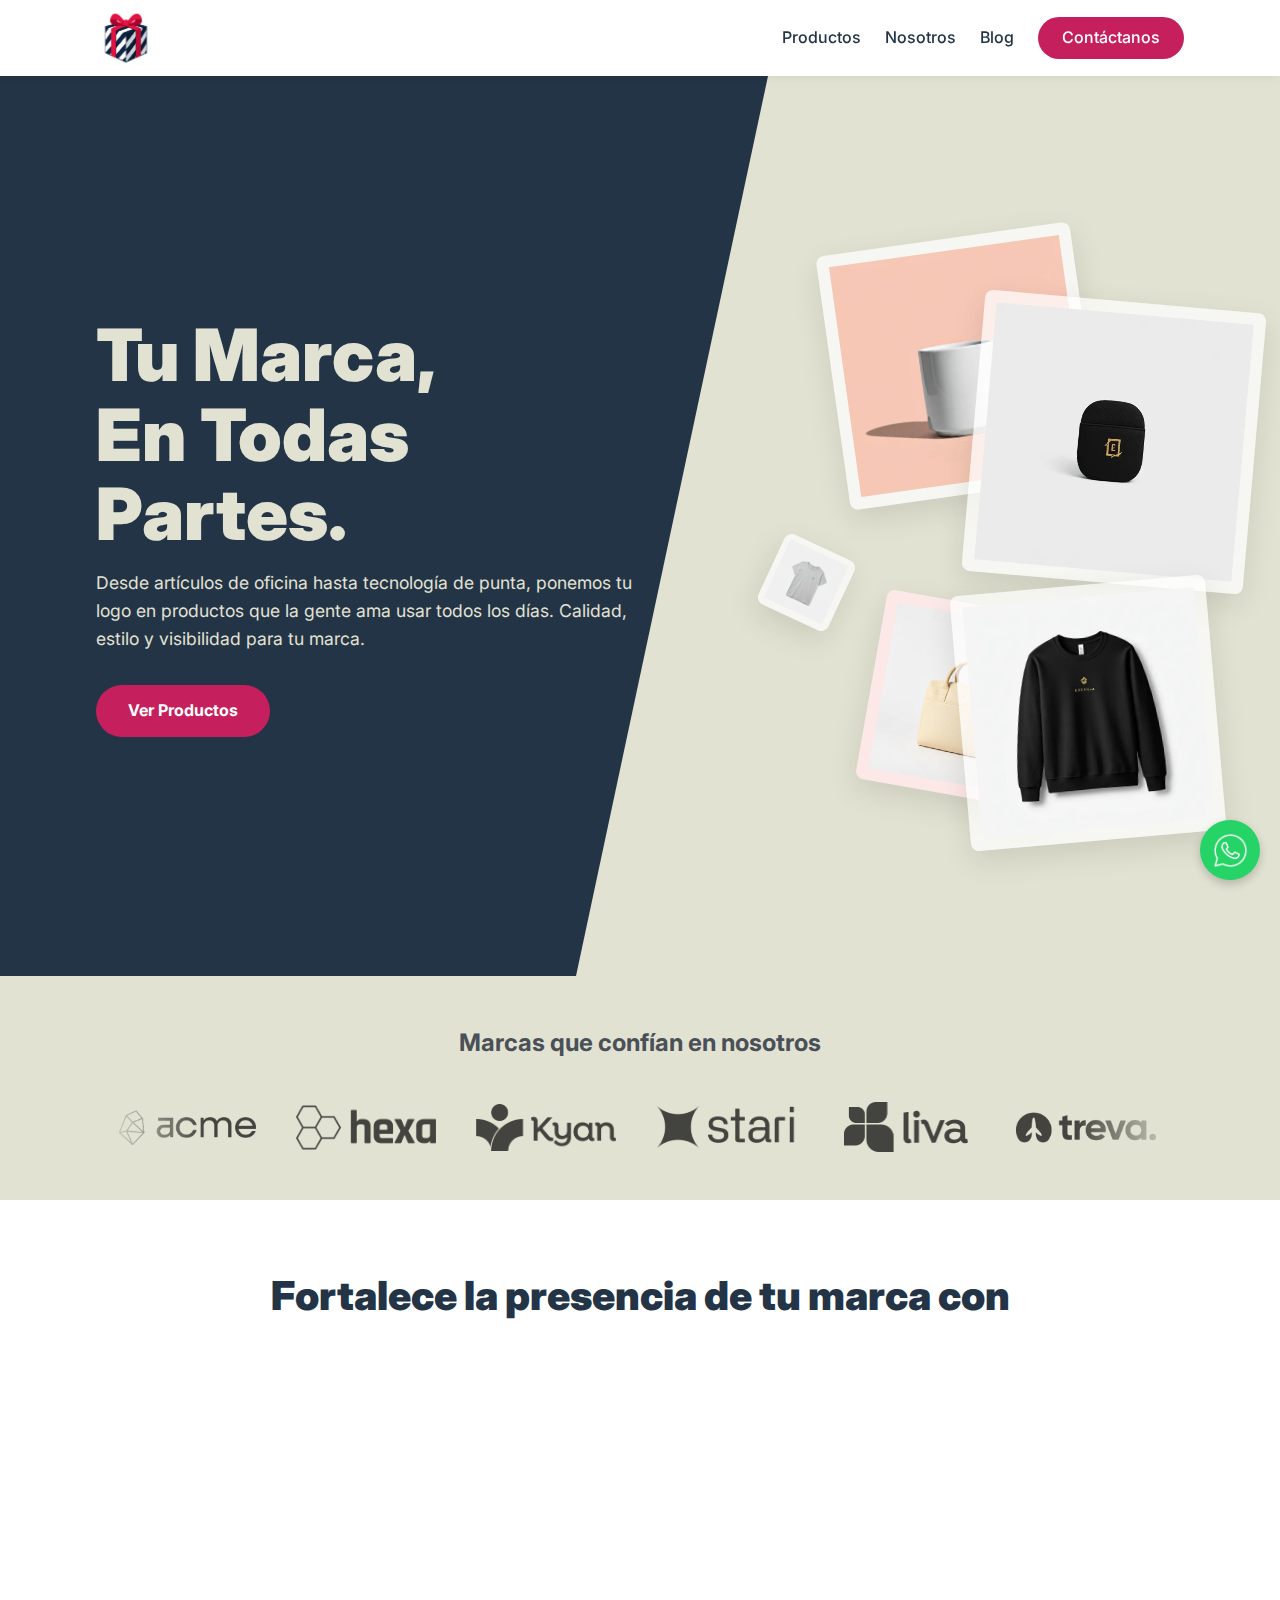
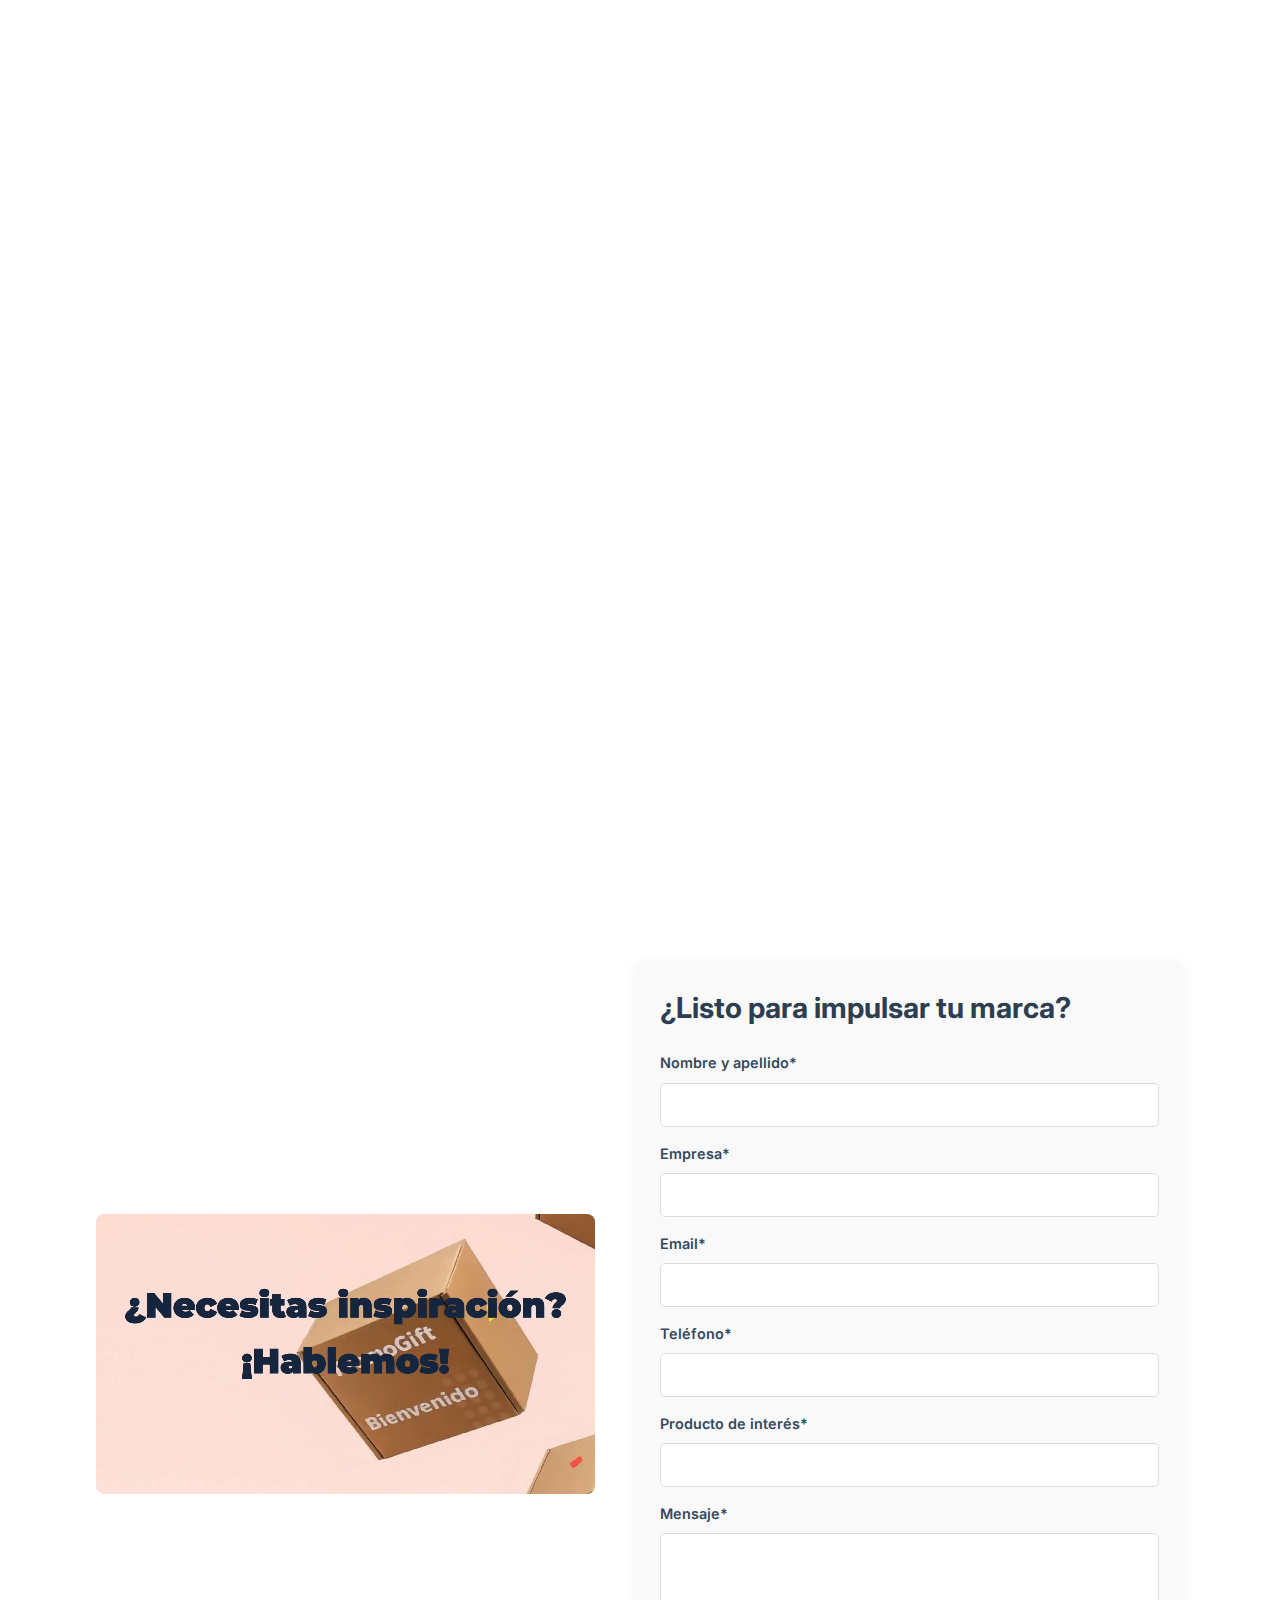
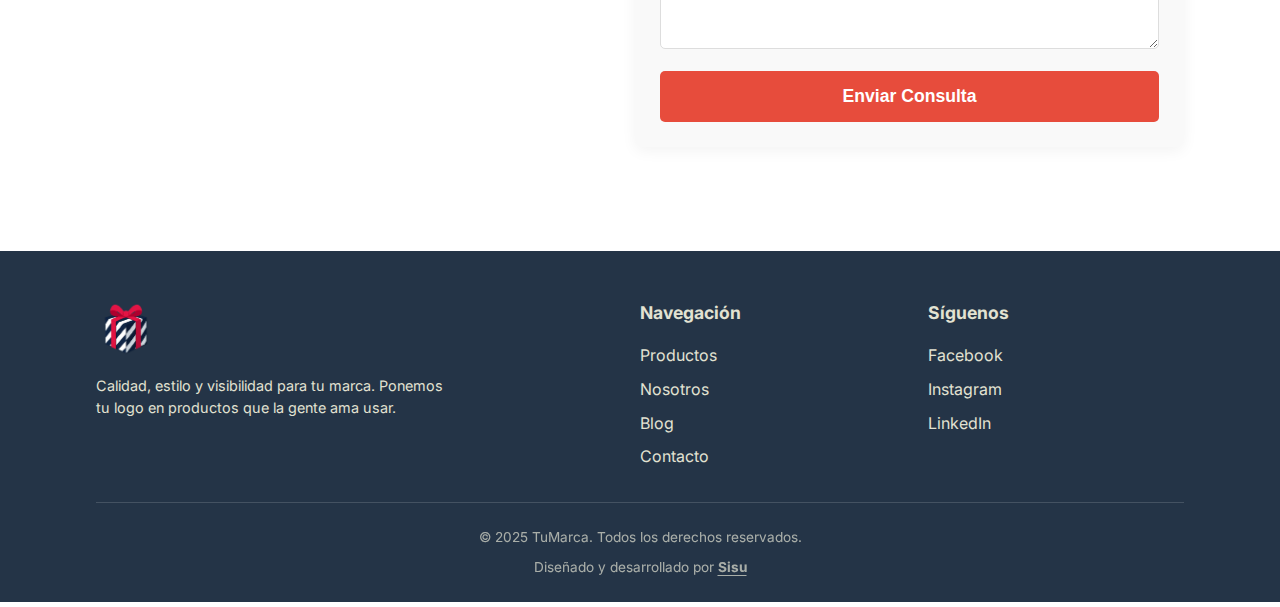
<file: index.html>
<!DOCTYPE html>
<html lang="es">
<head>
    <meta charset="UTF-8">
    <meta name="viewport" content="width=device-width, initial-scale=1.0">
    <title>Swag Supplier</title>
    <link rel="icon" type="image/x-icon" href="./img/swag-supplier-logo.webp">
    <link rel="stylesheet" href="style.css">
    <link rel="stylesheet" href="header.css">
    <link rel="stylesheet" href="footer.css">
    <link rel="preconnect" href="https://fonts.googleapis.com">
    <link rel="preconnect" href="https://fonts.gstatic.com" crossorigin>
    <link href="https://fonts.googleapis.com/css2?family=Inter:wght@400;700;900&display=swap" rel="stylesheet">
    <script src="main.js" defer></script>
    <script src="animations.js" defer></script>
    
    </head>
<body>
    <div id="header-placeholder"></div>
    <section class="hero-diagonal">
        <div class="hero-diagonal__color-bg"></div>
        <div class="hero-diagonal__image-bg"></div>
        
        <div class="container">
            <div class="hero-diagonal__content">
                <h1 class="hero-diagonal__title">Tu Marca,<br>En Todas Partes.</h1>
                <p class="hero-diagonal__text">
                    Desde artículos de oficina hasta tecnología de punta, ponemos tu logo en productos que la gente ama usar todos los días. Calidad, estilo y visibilidad para tu marca.
                </p>
                <a href="#" class="hero-diagonal__button">Ver Productos</a>
            </div>

            <div class="carousel-container">
                <div class="carousel">
                    <ul class="carousel__track">
                        <li class="carousel__slide"><img src="./img/sweater.webp" alt="Sudadera negra con logo"></li>
                        <li class="carousel__slide"><img src="./img/gadget.webp" alt="Gadget tecnológico negro"></li>
                        <li class="carousel__slide"><img src="./img/purse.webp" alt="Bolso de mano color crema"></li>
                        <li class="carousel__slide"><img src="./img/cup.webp" alt="Taza blanca de cerámica"></li>
                        <li class="carousel__slide"><img src="./img/t-shirt.webp" alt="Camiseta gris con logo"></li>
                        
                        <li class="carousel__slide"><img src="./img/sweater.webp" alt="Sudadera negra con logo"></li>
                        <li class="carousel__slide"><img src="./img/gadget.webp" alt="Gadget tecnológico negro"></li>
                        <li class="carousel__slide"><img src="./img/purse.webp" alt="Bolso de mano color crema"></li>
                        <li class="carousel__slide"><img src="./img/cup.webp" alt="Taza blanca de cerámica"></li>
                        <li class="carousel__slide"><img src="./img/t-shirt.webp" alt="Camiseta gris con logo"></li>
                    </ul>
                </div>
            </div>
        </div>

        <div class="hero-tablet-image">
             <img src="./img/cup.webp" alt="Taza blanca de cerámica">
        </div>
        <div class="hero-collage">
            <div class="collage-item collage-item--1"><img src="./img/cup.webp" alt="Taza blanca de cerámica"></div>
            <div class="collage-item collage-item--2"><img src="./img/gadget.webp" alt="Gadget tecnológico negro"></div>
            <div class="collage-item collage-item--3"><img src="./img/purse.webp" alt="Bolso de mano color crema"></div>
            <div class="collage-item collage-item--4"><img src="./img/sweater.webp" alt="Sudadera negra con logo"></div>
            <div class="collage-item collage-item--5"><img src="./img/t-shirt.webp" alt="Camiseta gris con logo"></div>
        </div>
    </section>
    <section class="brand-carousel-section">
      <div class="container">
          <h2 class="brand-carousel-section__title">Marcas que confían en nosotros</h2>
          
          <div class="logo-carousel">
              <div class="logo-carousel__track">
                  <div class="logo-carousel__slide"><img src="./img/acme-logo.webp" alt="Logo de Acme"></div>
                  <div class="logo-carousel__slide"><img src="./img/hexa-logo.webp" alt="Logo de Innovate"></div>
                  <div class="logo-carousel__slide"><img src="./img/kyan-logo.webp" alt="Logo de Kyan"></div>
                  <div class="logo-carousel__slide"><img src="./img/stari-logo.webp" alt="Logo de Stari"></div>
                  <div class="logo-carousel__slide"><img src="./img/liva.webp" alt="Logo de Liva"></div>
                  <div class="logo-carousel__slide"><img src="./img/treva.webp" alt="Logo de Treva"></div>

                  <div class="logo-carousel__slide"><img src="./img/acme-logo.webp" alt="Logo de Acme"></div>
                  <div class="logo-carousel__slide"><img src="./img/hexa-logo.webp" alt="Logo de Innovate"></div>
                  <div class="logo-carousel__slide"><img src="./img/kyan-logo.webp" alt="Logo de Kyan"></div>
                  <div class="logo-carousel__slide"><img src="./img/stari-logo.webp" alt="Logo de Stari"></div>
                  <div class="logo-carousel__slide"><img src="./img/liva.webp" alt="Logo de Liva"></div>
                  <div class="logo-carousel__slide"><img src="./img/treva.webp" alt="Logo de Treva"></div>
              </div>
          </div>
      </div>
  </section>
  <section class="our-products">
    <div class="container">
        <h2 class="our-products__title">Fortalece la presencia de tu marca con</h2>

        <div class="products-grid">
            <div class="product-card">
                <img src="./img/our-products-bag.webp" alt="Mochila rosa representando artículos promocionales" class="product-card__image">
                <div class="product-card__caption product-card__caption--promo">
                    <p>Artículos promocionales</p>
                </div>
            </div>

            <div class="product-card">
                <img src="./img/our-products-uniform.webp" alt="Camisa tipo polo representando uniformes" class="product-card__image">
                <div class="product-card__caption product-card__caption--uniforms">
                    <p>Uniformes</p>
                </div>
            </div>

            <div class="product-card">
                <img src="./img/our-products-agenda.webp" alt="Agenda de cuero representando kits de bienvenida" class="product-card__image">
                <div class="product-card__caption product-card__caption--talent">
                    <p>Talent Care</p>
                </div>
            </div>

            <div class="product-card">
                <img src="./img/our-products-pop.webp" alt="Espacio de color naranja representando material POP" class="product-card__image">
                <div class="product-card__caption product-card__caption--pop">
                    <p>Material POP</p>
                </div>
            </div>
        </div>
    </div>
  </section>    
  <section class="dynamic-banner-form">
    <div class="container">
      <div class="dynamic-banner">
        <video autoplay loop muted playsinline>
          <source src="./img/dynamic-banner.mp4" type="video/mp4">
          Tu navegador no soporta el tag de video.
        </video>
      </div>
      <div class="contact-form">
        <h2>¿Listo para impulsar tu marca?</h2>
        <form action="#" method="POST">
          <div class="form-group">
            <label for="nombre">Nombre y apellido*</label>
            <input type="text" id="nombre" name="nombre" required>
          </div>
          <div class="form-group">
            <label for="empresa">Empresa*</label>
            <input type="text" id="empresa" name="empresa" required>
          </div>
          <div class="form-group">
            <label for="email">Email*</label>
            <input type="email" id="email" name="email" required>
          </div>
          <div class="form-group">
            <label for="telefono">Teléfono*</label>
            <input type="tel" id="telefono" name="telefono" required>
          </div>
          <div class="form-group">
            <label for="producto">Producto de interés*</label>
            <input type="text" id="producto" name="producto" required>
          </div>
          <div class="form-group">
            <label for="mensaje">Mensaje*</label>
            <textarea id="mensaje" name="mensaje" rows="5" required></textarea>
          </div>
          <button type="submit">Enviar Consulta</button>
        </form>
      </div>
    </div>
  </section>
  <div id="footer-placeholder"></div> </body>
  <a id="whatsapp-fab" href="#" class="whatsapp-fab" title="Contáctanos por WhatsApp">
    <img src="./img/social-media-whatsapp.png" alt="WhatsApp" class="whatsapp-fab__icon">
  </a>

</body>
</html>
</file>
<file: style.css>
*,
*::before,
*::after {
    box-sizing: border-box;
    margin: 0;
    padding: 0;
}
body {
    font-family: 'Inter', sans-serif;
    line-height: 1.6;
    color: #333;
    background-color: #fff; 
}

body.body--no-scroll {
  overflow: hidden;
}

img {
    max-width: 100%;
    display: block;
}

.container {
    width: 85%;
    max-width: 1100px;
    margin-left: auto;
    margin-right: auto;
}

.hero-diagonal {
    position: relative;
    overflow: hidden;
    color: #e2e2d2;
    text-align: center;
    padding-bottom: 4rem;
}
.hero-diagonal__image-bg {
    position: absolute; top: 0; left: 0; width: 100%; height: 100%; z-index: 1; 
    background-color: #e2e2d2; 
}
.hero-diagonal__color-bg {
    position: absolute; top: 0; left: 0; width: 100%; height: 100%; z-index: 2; 
    background-color: #243447;
}
.hero-diagonal .container {
    position: relative; z-index: 4;
}
.hero-diagonal__content {
    padding-top: 4rem;
}
.hero-diagonal__title {
    font-size: 2.5rem; font-weight: 900; line-height: 1.1; margin-bottom: 1rem;
}
.hero-diagonal__text {
    max-width: 50ch; margin-bottom: 2rem; font-size: 1.1rem; margin-left:auto; margin-right:auto;
}
.hero-diagonal__button {
    display: inline-block; background-color: #C51F5D; color: white; padding: 0.8em 2em;
    border-radius: 50px; text-decoration: none; font-weight: 700;
    transition: transform 0.3s ease, background-color 0.3s ease;
}
.hero-diagonal__button:hover {
    transform: scale(1.05); background-color: #ad1b52;
}

.hero-tablet-image, .hero-collage {
    display: none;
}

.carousel-container {
    display: block;
    margin-top: 2.5rem;
}

@keyframes scroll {
    0% {
        transform: translateX(0);
    }
    100% {
        transform: translateX(calc(-200px * 5)); 
    }
}

.carousel {
    max-width: 500px;
    margin: auto;
    overflow: hidden;
    -webkit-mask-image: linear-gradient(to right, transparent, white 20%, white 80%, transparent);
    mask-image: linear-gradient(to right, transparent, white 20%, white 80%, transparent);
}

.carousel:hover .carousel__track {
    animation-play-state: paused;
}

.carousel__track {
    display: flex;
    list-style: none;
    width: calc(200px * 10);
    animation: scroll 30s linear infinite;
}

.carousel__slide {
    width: 200px;
    flex-shrink: 0;
    padding: 0 10px;
}
.carousel__slide img {
    background: white;
    border-radius: 8px;
    padding: 0.5rem;
    width: 100%;
    height: auto;
    aspect-ratio: 1/1;
    object-fit: contain;
}

.hero-tablet-image {
    position: absolute; z-index: 3; top: 50%; right: 5%; width: 35%;
    max-width: 350px; transform: translateY(-50%) rotate(8deg); pointer-events: none;
}
.hero-tablet-image img {
    background-color: rgba(255, 255, 255, 0.7); padding: 0.75rem;
    border-radius: 8px; box-shadow: 0 10px 30px rgba(0, 0, 0, 0.2);
}

.hero-collage {
    position: absolute; top: 0; left: 0; width: 100%; height: 100%;
    z-index: 3; pointer-events: none;
}
.collage-item {
    position: absolute; background-color: rgba(255, 255, 255, 0.7);
    padding: 0.75rem; border-radius: 8px;
    box-shadow: 0 10px 30px rgba(0, 0, 0, 0.1); pointer-events: auto;
}

.brand-carousel-section {
  padding: 3rem 0;
  background-color: #e2e2d2; 
}

.brand-carousel-section__title {
  text-align: center;
  font-size: 1.5rem;
  font-weight: 700;
  color: #495057;
  margin-bottom: 2.5rem;
}

@keyframes scroll-brands {
  0% {
      transform: translateX(0);
  }
  100% {
      transform: translateX(calc(-180px * 6)); 
  }
}

.logo-carousel {
  overflow: hidden;
  -webkit-mask-image: linear-gradient(to right, transparent, white 10%, white 90%, transparent);
  mask-image: linear-gradient(to right, transparent, white 10%, white 90%, transparent);
}

.logo-carousel:hover .logo-carousel__track {
  animation-play-state: paused;
}

.logo-carousel__track {
  display: flex;
  width: calc(180px * 12);
  animation: scroll-brands 20s linear infinite;
}

.logo-carousel__slide {
  flex-shrink: 0;
  width: 180px;
  padding: 0 20px;
  display: flex;
  align-items: center;
  justify-content: center;
}

.logo-carousel__slide img {
  height: 50px;
  width: auto;
  max-width: 100%;
  object-fit: contain;
  filter: grayscale(100%);
  opacity: 0.7;
  transition: filter 0.3s ease, opacity 0.3s ease;
}

.logo-carousel__slide:hover img {
  filter: grayscale(0%);
  opacity: 1;
}

.our-products {
  padding-top: 4rem;
  padding-bottom: 4rem;
}

.our-products__title {
  font-size: 2rem;
  font-weight: 900;
  text-align: center;
  margin-bottom: 2.5rem;
  color: #243447;
}

.products-grid {
  display: grid;
  grid-template-columns: 1fr; 
  gap: 1.5rem;
}

.product-card {
  position: relative;
  overflow: hidden; 
  border-radius: 12px;
  box-shadow: 0 8px 25px rgba(0, 0, 0, 0.1);
  opacity: 0;
  transform: translateY(30px);
  transition: opacity 0.6s ease-out, transform 0.6s ease-out;
}

.product-card__image {
  width: 100%;
  height: 100%;
  object-fit: cover; 
}

.product-card__caption {
  position: absolute;
  bottom: 0;
  left: 0;
  width: 100%;
  padding: 1rem 1.5rem;
  color: white;
  font-weight: 700;
}

.product-card__caption--promo {
  background-color: #C51F5D; 
}
.product-card__caption--uniforms {
  background-color: #1e3a5f;
}
.product-card__caption--talent {
  background-color: #374151;
}
.product-card__caption--pop {
  background-color: #2f4f4f;
}

.product-card.visible {
    opacity: 1;
    transform: translateY(0);
}

.product-card:nth-child(2) { transition-delay: 0.1s; }
.product-card:nth-child(3) { transition-delay: 0.2s; }
.product-card:nth-child(4) { transition-delay: 0.3s; }

.dynamic-banner-form {
  padding: 40px 0;
  background-color: #fff;
}

.dynamic-banner-form .container {
  display: flex;
  flex-direction: column;
  gap: 30px;
}

.dynamic-banner video {
  display: block;
  width: 100%;
  height: auto;
  border-radius: 8px;
}

.contact-form {
  padding: 25px;
  background-color: #f9f9f9;
  border-radius: 8px;
  box-shadow: 0 4px 15px rgba(0, 0, 0, 0.05);
}

.contact-form h2 {
  margin-top: 0;
  margin-bottom: 20px;
  font-size: 1.8rem;
  color: #2c3e50;
  text-align: center;
}

.form-group {
  margin-bottom: 15px;
}

.form-group label {
  display: block;
  margin-bottom: 8px;
  font-weight: 600;
  font-size: 0.9rem;
  color: #34495e;
}

.form-group input,
.form-group textarea {
  width: 100%;
  padding: 12px;
  border: 1px solid #ddd;
  border-radius: 5px;
  font-size: 1rem;
  box-sizing: border-box;
  transition: border-color 0.3s, box-shadow 0.3s;
}

.form-group input:focus,
.form-group textarea:focus {
  outline: none;
  border-color: #3498db;
  box-shadow: 0 0 5px rgba(52, 152, 219, 0.5);
}

.form-group textarea {
  resize: vertical;
  min-height: 100px;
}

.contact-form button {
  width: 100%;
  padding: 15px;
  background-color: #e74c3c;
  color: white;
  border: none;
  border-radius: 5px;
  font-size: 1.1rem;
  font-weight: bold;
  cursor: pointer;
  transition: background-color 0.3s ease;
}

.contact-form button:hover {
  background-color: #c0392b;
}

.whatsapp-fab {
  position: fixed;
  bottom: 20px;
  right: 20px;
  width: 60px;
  height: 60px;
  background-color: #25D366;
  border-radius: 50%;
  display: flex;
  justify-content: center;
  align-items: center;
  box-shadow: 0 4px 10px rgba(0, 0, 0, 0.2);
  z-index: 1000;
  transition: transform 0.3s ease, background-color 0.3s ease;
}

.whatsapp-fab:hover {
  transform: scale(1.1);
  background-color: #128C7E;
}

.whatsapp-fab__icon {
  width: 35px;
  height: 35px;
  filter: brightness(0) invert(1);
}

@media (min-width: 768px) {
    .hero-diagonal { padding-bottom: 0; text-align: left; }
    .hero-diagonal .container { min-height: 100vh; display: flex; align-items: center; }
    .hero-diagonal__content { padding-top: 0; width: 50%; }
    .hero-diagonal__text { margin-left:0; margin-right:0; }
    .hero-diagonal__title { font-size: 4.5rem; }
    .hero-diagonal__color-bg { clip-path: polygon(0 0, 60% 0, 45% 100%, 0% 100%); }

    .carousel-container { display: none; }
    .hero-tablet-image { display: block; }
    .hero-collage { display: none; }

    .products-grid {
      grid-template-columns: repeat(2, 1fr);
      gap: 2rem; 
    }

    .our-products__title {
      font-size: 2.5rem;
    }

    .product-card:nth-child(1) { transition-delay: 0.1s; }
    .product-card:nth-child(2) { transition-delay: 0.2s; } 
    .product-card:nth-child(3) { transition-delay: 0.1s; }
    .product-card:nth-child(4) { transition-delay: 0.2s; }

    .dynamic-banner-form .container {
      flex-direction: row;
      align-items: center;
      gap: 40px;
    }
  
    .dynamic-banner {
      flex: 1;
    }
  
    .contact-form {
      flex: 1;
    }
  
    .contact-form h2 {
      text-align: left;
    }
}

@media (min-width: 1100px) {
    .hero-tablet-image { display: none; }
    .hero-collage { display: block; }

    .collage-item--1 { top: 18%; left: 65%; width: 20%; transform: rotate(-8deg); }
    .collage-item--2 { top: 25%; right: 2%; width: 22%; transform: rotate(5deg); }
    .collage-item--3 { bottom: 20%; left: 68%; width: 15%; transform: rotate(10deg); background-color: #fce8e6; }
    .collage-item--4 { bottom: 15%; right: 5%; width: 20%; transform: rotate(-5deg); }
    .collage-item--5 { top: 52%; left: 60%; width: 6%; padding: 0.4rem; transform: rotate(25deg); }
}
</file>
<file: header.css>
.main-header {
  background-color: #FFFFFF;
  padding: 1rem 0;
  position: sticky;
  top: 0;
  z-index: 1000;
  box-shadow: 0 2px 10px rgba(0, 0, 0, 0.05);
  transition: padding 0.3s ease; /* Añadido para una transición suave */
}

.main-header .container {
  display: flex;
  justify-content: space-between;
  align-items: center;
}

.header__logo {
  text-decoration: none;
  z-index: 10;
  display: inline-block; 
  line-height: 1;
}

.header__logo-img {
  height: 50px;
  width: auto;
  display: block;
  transition: height 0.3s ease; /* Añadido para una transición suave */
}

.header__toggle {
  display: flex;
  flex-direction: column;
  justify-content: space-around;
  width: 30px;
  height: 25px;
  background: transparent;
  border: none;
  cursor: pointer;
  padding: 0;
  z-index: 1010; 
}

.header__toggle span {
  width: 100%;
  height: 3px;
  background-color: #243447;
  border-radius: 5px;
  transition: all 0.3s linear;
}

.header__toggle--active span:nth-child(1),
.header__toggle--active span:nth-child(3) {
    background-color: white; 
}

.header__toggle--active span:nth-child(1) {
    transform: translateY(8px) rotate(45deg);
}

.header__toggle--active span:nth-child(2) {
    opacity: 0;
}

.header__toggle--active span:nth-child(3) {
    transform: translateY(-8px) rotate(-45deg);
}

.header__nav {
  display: none;
  position: absolute;
  top: 0;
  left: 0;
  width: 100%;
  height: 100vh;
  background-color: rgba(36, 52, 71, 0.98);
  backdrop-filter: blur(5px);
  z-index: 1000;
}

.header__nav--visible {
  display: flex;
  align-items: center;
  justify-content: center;
}

.header__menu {
  list-style: none;
  text-align: center;
}

.header__link {
  color: white;
  text-decoration: none;
  font-size: 1.8rem;
  font-weight: 700;
  display: block;
  padding: 1rem;
  transition: color 0.3s ease;
}

.header__link:hover {
  color: #C51F5D;
}

.header__link--cta {
  background-color: #C51F5D;
  color: white;
  border-radius: 50px;
  padding: 0.8rem 1.5rem;
  margin-top: 1rem;
  display: inline-block;
  font-size: 1.5rem;
}

.header__link--cta:hover {
  background-color: #ad1b52;
  color: white;
  transform: scale(1.05);
}

@media (min-width: 768px) {
  /* ¡CAMBIO 1! Reducimos el padding vertical del header en escritorio */
  .main-header {
    padding: 0.5rem 0;
  }

  /* ¡CAMBIO 2! Reducimos la altura del logo en escritorio */
  .header__logo-img {
      height: 60px;
  }

  .header__toggle {
    display: none;
  }

  .header__nav {
    display: block;
    position: static;
    height: auto;
    width: auto;
    background-color: transparent;
    backdrop-filter: none;
  }

  .header__menu {
    display: flex;
    align-items: center;
    gap: 1.5rem;
  }

  .header__link {
    color: #243447;
    font-size: 1rem;
    padding: 0.5rem 0;
    font-weight: 500;
  }

  .header__link:hover {
    color: #C51F5D;
  }
  
  .header__link--cta {
    margin-top: 0;
    padding: 0.5em 1.5em;
    font-size: 1rem;
    color: white; 
  }
  
  .header__link--cta:hover{
      color: white;
  }
}
</file>
<file: footer.css>
.main-footer {
  background-color: #243447;
  color: #e2e2d2; 
  padding: 3rem 0 1.5rem 0;
  margin-top: 4rem;
  text-align: center;
}

.footer__logo {
  display: inline-block;
  margin-bottom: 0.5rem;
}

.footer__logo-img {
  height: 50px;
  width: auto;
}

.footer__description {
  font-size: 0.9rem;
  line-height: 1.5;
  max-width: 40ch;
  margin-left: auto;
  margin-right: auto;
  margin-bottom: 2rem;
}

.footer__title {
  font-weight: 700;
  font-size: 1.1rem;
  margin-bottom: 1rem;
}

.footer__nav,
.footer__social {
  margin-bottom: 2rem;
}

.footer__menu {
  list-style: none;
  padding: 0;
  margin: 0;
}

.footer__menu li {
  margin-bottom: 0.5rem;
}

.footer__link {
  color: inherit;
  text-decoration: none;
  transition: color 0.3s ease;
}

.footer__link:hover {
  color: #C51F5D;
}

.footer__divider {
  border: none;
  height: 1px;
  background-color: rgba(255, 255, 255, 0.15);
  margin: 1.5rem auto;
}

.footer__bottom p {
  font-size: 0.85rem;
  opacity: 0.7;
}

.footer__credit {
  margin-top: 0.5rem;
  font-size: 0.8rem;
}

.footer__credit a {
  color: inherit;
  font-weight: 700;
  text-decoration: underline;
  text-underline-offset: 3px;
  transition: color 0.3s ease;
}

.footer__credit a:hover {
  color: #FFFFFF;
}

@media (min-width: 768px) {
  .main-footer {
      text-align: left;
  }
  
  .footer__top {
      display: flex;
      justify-content: space-between;
      align-items: flex-start;
      gap: 2rem;
  }

  .footer__brand-info {
      flex: 2;
      margin-bottom: 0;
  }

  .footer__description {
      margin-left: 0;
      margin-right: 0;
  }

  .footer__nav,
  .footer__social {
      flex: 1;
      margin-bottom: 0;
  }

  .footer__bottom {
      text-align: center;
  }

  .footer__logo-img {
    height: 60px;
    width: auto;
  }

}
</file>
